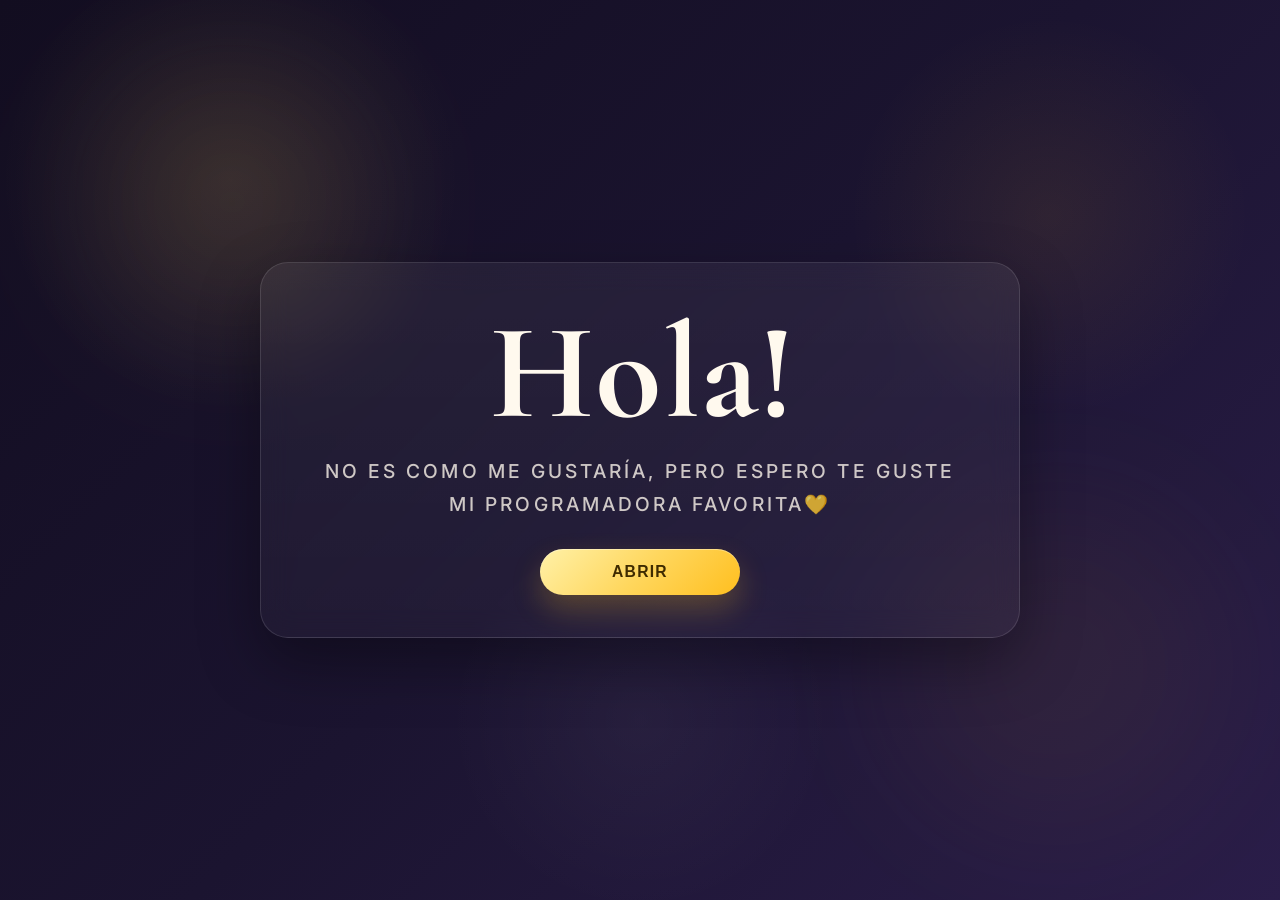
<file: index.html>
<!DOCTYPE html>
<html lang="es">
<head>
    <meta charset="UTF-8">
    <meta http-equiv="X-UA-Compatible" content="IE=edge">
    <meta name="viewport" content="width=device-width, initial-scale=1.0">
    <title>Flores para ti</title>
    <link rel="stylesheet" href="css/style.css">
    <link rel="icon" href="img/flowers.png" type="image/x-icon">
</head>
<body>

    <div class="hero-card">
        <div class="greetings">
            <span>H</span>
            <span>o</span>
            <span>l</span>
            <span>a</span>
            <span>!</span>
        </div>

        <div class="description">
            <span>No es como me gustaría, pero espero te guste</span>
            <span>Mi programadora favorita💛</span>
        </div>

        <div class="button">
            <button class="botones">
                <a href="flower.html">Abrir</a>
            </button>
        </div>
    </div>

</body>
</html>
</file>
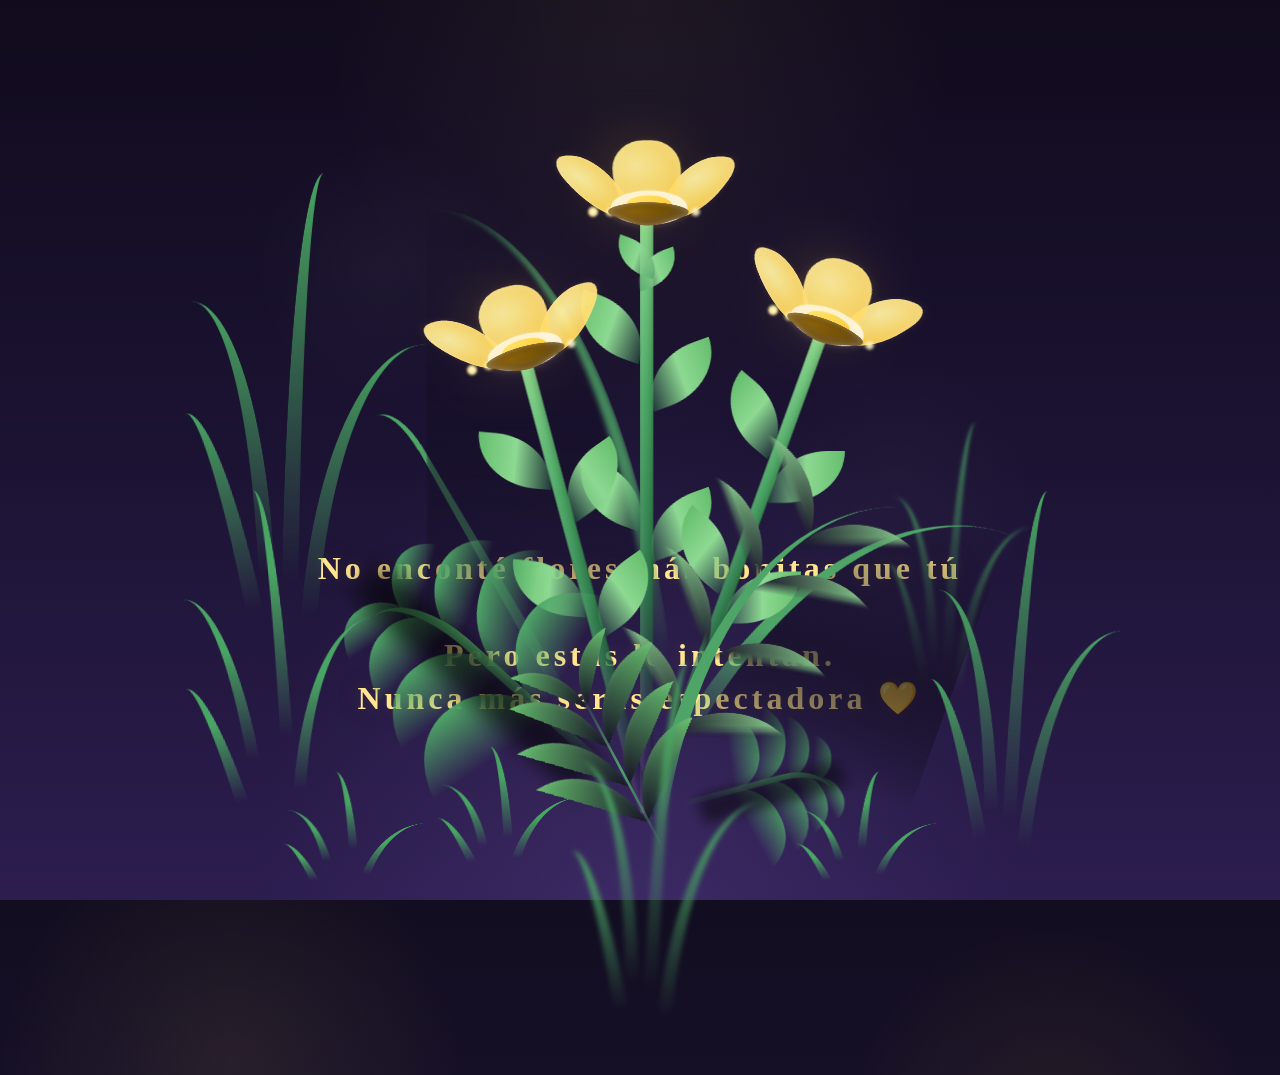
<file: flower.html>
<!DOCTYPE html>
<html lang="es">
  <head>
    <meta charset="UTF-8" />
    <meta http-equiv="X-UA-Compatible" content="IE=edge" />
    <meta name="viewport" content="width=device-width, initial-scale=1.0" />
    <link rel="stylesheet" href="css/main.css" />
    <link rel="icon" href="img/flowers.png" type="image/x-icon" />
    <title>Flores para ti</title>
  </head>
  <body class="container">
    <audio src="sound/ChristianBasso&HaienQiu-Flowers.mp3" autoplay></audio>

    <div id="lyrics"></div>

    <h1 class="titulo">
      No enconté flores más bonitas que tú
      <br><br>
      Pero estas lo intentan.
      <br>
      Nunca más serás espectadora 💛
    </h1>

    <div class="night"></div>

    <div class="flowers">
      <div class="flower flower--1">
        <div class="flower__leafs flower__leafs--1">
          <div class="flower__leaf flower__leaf--1"></div>
          <div class="flower__leaf flower__leaf--2"></div>
          <div class="flower__leaf flower__leaf--3"></div>
          <div class="flower__leaf flower__leaf--4"></div>
          <div class="flower__white-circle"></div>

          <div class="flower__light flower__light--1"></div>
          <div class="flower__light flower__light--2"></div>
          <div class="flower__light flower__light--3"></div>
          <div class="flower__light flower__light--4"></div>
          <div class="flower__light flower__light--5"></div>
          <div class="flower__light flower__light--6"></div>
          <div class="flower__light flower__light--7"></div>
          <div class="flower__light flower__light--8"></div>
        </div>
        <div class="flower__line">
          <div class="flower__line__leaf flower__line__leaf--1"></div>
          <div class="flower__line__leaf flower__line__leaf--2"></div>
          <div class="flower__line__leaf flower__line__leaf--3"></div>
          <div class="flower__line__leaf flower__line__leaf--4"></div>
          <div class="flower__line__leaf flower__line__leaf--5"></div>
          <div class="flower__line__leaf flower__line__leaf--6"></div>
        </div>
      </div>

      <div class="flower flower--2">
        <div class="flower__leafs flower__leafs--2">
          <div class="flower__leaf flower__leaf--1"></div>
          <div class="flower__leaf flower__leaf--2"></div>
          <div class="flower__leaf flower__leaf--3"></div>
          <div class="flower__leaf flower__leaf--4"></div>
          <div class="flower__white-circle"></div>

          <div class="flower__light flower__light--1"></div>
          <div class="flower__light flower__light--2"></div>
          <div class="flower__light flower__light--3"></div>
          <div class="flower__light flower__light--4"></div>
          <div class="flower__light flower__light--5"></div>
          <div class="flower__light flower__light--6"></div>
          <div class="flower__light flower__light--7"></div>
          <div class="flower__light flower__light--8"></div>
        </div>
        <div class="flower__line">
          <div class="flower__line__leaf flower__line__leaf--1"></div>
          <div class="flower__line__leaf flower__line__leaf--2"></div>
          <div class="flower__line__leaf flower__line__leaf--3"></div>
          <div class="flower__line__leaf flower__line__leaf--4"></div>
        </div>
      </div>

      <div class="flower flower--3">
        <div class="flower__leafs flower__leafs--3">
          <div class="flower__leaf flower__leaf--1"></div>
          <div class="flower__leaf flower__leaf--2"></div>
          <div class="flower__leaf flower__leaf--3"></div>
          <div class="flower__leaf flower__leaf--4"></div>
          <div class="flower__white-circle"></div>

          <div class="flower__light flower__light--1"></div>
          <div class="flower__light flower__light--2"></div>
          <div class="flower__light flower__light--3"></div>
          <div class="flower__light flower__light--4"></div>
          <div class="flower__light flower__light--5"></div>
          <div class="flower__light flower__light--6"></div>
          <div class="flower__light flower__light--7"></div>
          <div class="flower__light flower__light--8"></div>
        </div>
        <div class="flower__line">
          <div class="flower__line__leaf flower__line__leaf--1"></div>
          <div class="flower__line__leaf flower__line__leaf--2"></div>
          <div class="flower__line__leaf flower__line__leaf--3"></div>
          <div class="flower__line__leaf flower__line__leaf--4"></div>
        </div>
      </div>

      <div class="grow-ans" style="--d: 1.2s">
        <div class="flower__g-long">
          <div class="flower__g-long__top"></div>
          <div class="flower__g-long__bottom"></div>
        </div>
      </div>

      <div class="growing-grass">
        <div class="flower__grass flower__grass--1">
          <div class="flower__grass--top"></div>
          <div class="flower__grass--bottom"></div>
          <div class="flower__grass__leaf flower__grass__leaf--1"></div>
          <div class="flower__grass__leaf flower__grass__leaf--2"></div>
          <div class="flower__grass__leaf flower__grass__leaf--3"></div>
          <div class="flower__grass__leaf flower__grass__leaf--4"></div>
          <div class="flower__grass__leaf flower__grass__leaf--5"></div>
          <div class="flower__grass__leaf flower__grass__leaf--6"></div>
          <div class="flower__grass__leaf flower__grass__leaf--7"></div>
          <div class="flower__grass__leaf flower__grass__leaf--8"></div>
          <div class="flower__grass__overlay"></div>
        </div>
      </div>

      <div class="growing-grass">
        <div class="flower__grass flower__grass--2">
          <div class="flower__grass--top"></div>
          <div class="flower__grass--bottom"></div>
          <div class="flower__grass__leaf flower__grass__leaf--1"></div>
          <div class="flower__grass__leaf flower__grass__leaf--2"></div>
          <div class="flower__grass__leaf flower__grass__leaf--3"></div>
          <div class="flower__grass__leaf flower__grass__leaf--4"></div>
          <div class="flower__grass__leaf flower__grass__leaf--5"></div>
          <div class="flower__grass__leaf flower__grass__leaf--6"></div>
          <div class="flower__grass__leaf flower__grass__leaf--7"></div>
          <div class="flower__grass__leaf flower__grass__leaf--8"></div>
          <div class="flower__grass__overlay"></div>
        </div>
      </div>

      <div class="grow-ans" style="--d: 2.4s">
        <div class="flower__g-right flower__g-right--1">
          <div class="leaf"></div>
        </div>
      </div>

      <div class="grow-ans" style="--d: 2.8s">
        <div class="flower__g-right flower__g-right--2">
          <div class="leaf"></div>
        </div>
      </div>

      <div class="grow-ans" style="--d: 2.8s">
        <div class="flower__g-front">
          <div class="flower__g-front__leaf-wrapper flower__g-front__leaf-wrapper--1"><div class="flower__g-front__leaf"></div></div>
          <div class="flower__g-front__leaf-wrapper flower__g-front__leaf-wrapper--2"><div class="flower__g-front__leaf"></div></div>
          <div class="flower__g-front__leaf-wrapper flower__g-front__leaf-wrapper--3"><div class="flower__g-front__leaf"></div></div>
          <div class="flower__g-front__leaf-wrapper flower__g-front__leaf-wrapper--4"><div class="flower__g-front__leaf"></div></div>
          <div class="flower__g-front__leaf-wrapper flower__g-front__leaf-wrapper--5"><div class="flower__g-front__leaf"></div></div>
          <div class="flower__g-front__leaf-wrapper flower__g-front__leaf-wrapper--6"><div class="flower__g-front__leaf"></div></div>
          <div class="flower__g-front__leaf-wrapper flower__g-front__leaf-wrapper--7"><div class="flower__g-front__leaf"></div></div>
          <div class="flower__g-front__leaf-wrapper flower__g-front__leaf-wrapper--8"><div class="flower__g-front__leaf"></div></div>
          <div class="flower__g-front__line"></div>
        </div>
      </div>

      <div class="grow-ans" style="--d: 3.2s">
        <div class="flower__g-fr">
          <div class="leaf"></div>
          <div class="flower__g-fr__leaf flower__g-fr__leaf--1"></div>
          <div class="flower__g-fr__leaf flower__g-fr__leaf--2"></div>
          <div class="flower__g-fr__leaf flower__g-fr__leaf--3"></div>
          <div class="flower__g-fr__leaf flower__g-fr__leaf--4"></div>
          <div class="flower__g-fr__leaf flower__g-fr__leaf--5"></div>
          <div class="flower__g-fr__leaf flower__g-fr__leaf--6"></div>
          <div class="flower__g-fr__leaf flower__g-fr__leaf--7"></div>
          <div class="flower__g-fr__leaf flower__g-fr__leaf--8"></div>
        </div>
      </div>

      <div class="long-g long-g--0">
        <div class="grow-ans" style="--d: 3s"><div class="leaf leaf--0"></div></div>
        <div class="grow-ans" style="--d: 2.2s"><div class="leaf leaf--1"></div></div>
        <div class="grow-ans" style="--d: 3.4s"><div class="leaf leaf--2"></div></div>
        <div class="grow-ans" style="--d: 3.6s"><div class="leaf leaf--3"></div></div>
      </div>

      <div class="long-g long-g--1">
        <div class="grow-ans" style="--d: 3.6s"><div class="leaf leaf--0"></div></div>
        <div class="grow-ans" style="--d: 3.8s"><div class="leaf leaf--1"></div></div>
        <div class="grow-ans" style="--d: 4s"><div class="leaf leaf--2"></div></div>
        <div class="grow-ans" style="--d: 4.2s"><div class="leaf leaf--3"></div></div>
      </div>

      <div class="long-g long-g--2">
        <div class="grow-ans" style="--d: 4s"><div class="leaf leaf--0"></div></div>
        <div class="grow-ans" style="--d: 4.2s"><div class="leaf leaf--1"></div></div>
        <div class="grow-ans" style="--d: 4.4s"><div class="leaf leaf--2"></div></div>
        <div class="grow-ans" style="--d: 4.6s"><div class="leaf leaf--3"></div></div>
      </div>

      <div class="long-g long-g--3">
        <div class="grow-ans" style="--d: 4s"><div class="leaf leaf--0"></div></div>
        <div class="grow-ans" style="--d: 4.2s"><div class="leaf leaf--1"></div></div>
        <div class="grow-ans" style="--d: 3s"><div class="leaf leaf--2"></div></div>
        <div class="grow-ans" style="--d: 3.6s"><div class="leaf leaf--3"></div></div>
      </div>

      <div class="long-g long-g--4">
        <div class="grow-ans" style="--d: 4s"><div class="leaf leaf--0"></div></div>
        <div class="grow-ans" style="--d: 4.2s"><div class="leaf leaf--1"></div></div>
        <div class="grow-ans" style="--d: 3s"><div class="leaf leaf--2"></div></div>
        <div class="grow-ans" style="--d: 3.6s"><div class="leaf leaf--3"></div></div>
      </div>

      <div class="long-g long-g--5">
        <div class="grow-ans" style="--d: 4s"><div class="leaf leaf--0"></div></div>
        <div class="grow-ans" style="--d: 4.2s"><div class="leaf leaf--1"></div></div>
        <div class="grow-ans" style="--d: 3s"><div class="leaf leaf--2"></div></div>
        <div class="grow-ans" style="--d: 3.6s"><div class="leaf leaf--3"></div></div>
      </div>

      <div class="long-g long-g--6">
        <div class="grow-ans" style="--d: 4.2s"><div class="leaf leaf--0"></div></div>
        <div class="grow-ans" style="--d: 4.4s"><div class="leaf leaf--1"></div></div>
        <div class="grow-ans" style="--d: 4.6s"><div class="leaf leaf--2"></div></div>
        <div class="grow-ans" style="--d: 4.8s"><div class="leaf leaf--3"></div></div>
      </div>

      <div class="long-g long-g--7">
        <div class="grow-ans" style="--d: 3s"><div class="leaf leaf--0"></div></div>
        <div class="grow-ans" style="--d: 3.2s"><div class="leaf leaf--1"></div></div>
        <div class="grow-ans" style="--d: 3.5s"><div class="leaf leaf--2"></div></div>
        <div class="grow-ans" style="--d: 3.6s"><div class="leaf leaf--3"></div></div>
      </div>
    </div>

    <script src="anim.js"></script>
    <script src="main.js"></script>
  </body>
</html>
</file>
<file: css/style.css>
@import url('https://fonts.googleapis.com/css2?family=Cormorant+Garamond:wght@500;600;700&family=Inter:wght@400;500;600;700&display=swap');

:root{
    --bg-1: #120d20;
    --bg-2: #1b1430;
    --bg-3: #2a1d49;

    --gold-1: #fff1a8;
    --gold-2: #ffd75e;
    --gold-3: #ffbf1f;

    --text-main: #fff9ee;
    --text-soft: rgba(255, 249, 238, 0.78);

    --glass: rgba(255,255,255,0.07);
    --glass-border: rgba(255,255,255,0.12);

    --shadow: 0 24px 60px rgba(0,0,0,0.35);
}

*{
    margin: 0;
    padding: 0;
    box-sizing: border-box;
}

body{
    min-height: 100vh;
    display: flex;
    align-items: center;
    justify-content: center;
    padding: 24px;
    overflow: hidden;
    color: var(--text-main);
    font-family: 'Inter', sans-serif;
    background:
        radial-gradient(circle at 18% 20%, rgba(255, 215, 94, 0.10), transparent 18%),
        radial-gradient(circle at 82% 24%, rgba(255, 191, 31, 0.08), transparent 16%),
        radial-gradient(circle at 50% 80%, rgba(255,255,255,0.04), transparent 20%),
        linear-gradient(135deg, var(--bg-1), var(--bg-2), var(--bg-3));
    position: relative;
}

body::before,
body::after{
    content: "";
    position: absolute;
    border-radius: 50%;
    filter: blur(80px);
    pointer-events: none;
    opacity: 0.55;
}

body::before{
    width: 260px;
    height: 260px;
    background: rgba(255, 215, 94, 0.14);
    top: 8%;
    left: 8%;
    animation: floatGlow 8s ease-in-out infinite;
}

body::after{
    width: 320px;
    height: 320px;
    background: rgba(255, 191, 31, 0.10);
    right: 5%;
    bottom: 8%;
    animation: floatGlow 10s ease-in-out infinite reverse;
}

@keyframes floatGlow{
    0%,100%{
        transform: translateY(0) translateX(0) scale(1);
    }
    50%{
        transform: translateY(-14px) translateX(10px) scale(1.06);
    }
}

.hero-card{
    width: min(100%, 760px);
    padding: 42px 28px;
    border: 1px solid var(--glass-border);
    border-radius: 28px;
    background: linear-gradient(180deg, rgba(255,255,255,0.06), rgba(255,255,255,0.03));
    backdrop-filter: blur(14px);
    -webkit-backdrop-filter: blur(14px);
    box-shadow: var(--shadow);
    text-align: center;
    position: relative;
    z-index: 2;
}

.greetings{
    display: flex;
    justify-content: center;
    gap: 0.05em;
    margin-bottom: 14px;
    font-family: 'Cormorant Garamond', serif;
    font-size: clamp(4.5rem, 12vw, 8.5rem);
    font-weight: 700;
    letter-spacing: -0.04em;
    line-height: 1;
    text-wrap: balance;
}

.greetings > span{
    color: var(--text-main);
    animation: glowLetter 2.8s ease-in-out infinite;
}

@keyframes glowLetter{
    0%,100%{
        color: var(--text-main);
        text-shadow:
            0 0 10px rgba(255, 215, 94, 0.18),
            0 0 24px rgba(255, 215, 94, 0.10);
        transform: translateY(0);
    }
    50%{
        color: #fff4bf;
        text-shadow:
            0 0 14px rgba(255, 215, 94, 0.32),
            0 0 34px rgba(255, 191, 31, 0.18);
        transform: translateY(-4px);
    }
}

.greetings > span:nth-child(2){ animation-delay: .15s; }
.greetings > span:nth-child(3){ animation-delay: .30s; }
.greetings > span:nth-child(4){ animation-delay: .45s; }
.greetings > span:nth-child(5){ animation-delay: .60s; }

.description{
    margin-bottom: 28px;
}

.description span{
    display: inline-block;
    font-size: clamp(1rem, 2vw, 1.2rem);
    letter-spacing: 0.16em;
    text-transform: uppercase;
    color: var(--text-soft);
    font-weight: 500;
    line-height: 1.7;
}

.button{
    display: flex;
    justify-content: center;
    width: 100%;
}

.botones{
    border: none;
    background: transparent;
    padding: 0;
}

.botones a{
    display: inline-flex;
    align-items: center;
    justify-content: center;
    min-width: 200px;
    padding: 14px 24px;
    border-radius: 999px;
    text-decoration: none;
    font-size: 0.98rem;
    font-weight: 700;
    letter-spacing: 0.08em;
    text-transform: uppercase;
    color: #3f2b00;
    background: linear-gradient(135deg, var(--gold-1), var(--gold-2), var(--gold-3));
    box-shadow:
        0 14px 30px rgba(255, 191, 31, 0.24),
        inset 0 1px 0 rgba(255,255,255,0.35);
    transition:
        transform 0.25s ease,
        box-shadow 0.25s ease,
        filter 0.25s ease;
}

.botones a:hover{
    transform: translateY(-3px) scale(1.02);
    box-shadow:
        0 18px 36px rgba(255, 191, 31, 0.30),
        inset 0 1px 0 rgba(255,255,255,0.35);
    filter: brightness(1.03);
}

.botones a:active{
    transform: translateY(-1px) scale(0.995);
}

.botones a:focus{
    outline: none;
    box-shadow:
        0 0 0 4px rgba(255, 215, 94, 0.16),
        0 18px 36px rgba(255, 191, 31, 0.28);
}

@media screen and (max-width: 574px){
    body{
        padding: 20px;
    }

    .hero-card{
        padding: 34px 20px;
        border-radius: 22px;
    }

    .greetings{
        font-size: clamp(3.6rem, 16vw, 5.2rem);
        flex-wrap: wrap;
    }

    .description span{
        font-size: 0.95rem;
        line-height: 1.7;
        letter-spacing: 0.14em;
    }

    .botones a{
        min-width: 175px;
        padding: 13px 22px;
        font-size: 0.92rem;
    }
}
</file>
<file: css/main.css>
*,
*::after,
*::before {
  padding: 0;
  margin: 0;
  box-sizing: border-box;
}

@import url('https://fonts.googleapis.com/css2?family=Cormorant+Garamond:wght@500;600;700&family=Inter:wght@400;500;600;700&display=swap');

:root {
  --dark-color: #140f24;
  --bg-deep: #1d1435;
  --bg-soft: #2c1d4d;

  --stem-1: #2f7a4d;
  --stem-2: #49a563;
  --stem-3: #85d68b;

  --leaf-green: #66be6e;
  --leaf-green-soft: #8dd992;

  --petal-1: #fff3a8;
  --petal-2: #ffd85d;
  --petal-3: #ffbf1f;

  --center-1: #7b5200;
  --center-2: #4e3200;

  --text-main: #fff8ea;
  --text-soft: rgba(255, 248, 234, 0.82);
}

body {
  display: flex;
  align-items: flex-end;
  justify-content: center;
  min-height: 100vh;
  overflow: hidden;
  perspective: 1000px;
  background:
    radial-gradient(circle at 18% 18%, rgba(255, 216, 93, 0.08), transparent 18%),
    radial-gradient(circle at 82% 25%, rgba(255, 191, 31, 0.07), transparent 16%),
    radial-gradient(circle at 50% 84%, rgba(255,255,255,0.03), transparent 22%),
    linear-gradient(180deg, #120d20 0%, #1b1430 45%, #2b1d49 100%);
}

#lyrics {
  font-size: 26px;
  font-family: "Cormorant Garamond", serif;
  color: var(--text-main);
  position: absolute;
  margin-bottom: 18%;
  z-index: 20;
  font-weight: 600;
  letter-spacing: 2px;
  text-align: center;
  max-width: 80vw;
  line-height: 1.4;
  text-shadow:
    0 0 10px rgba(255, 216, 93, 0.08),
    0 0 22px rgba(0,0,0,0.28);
  opacity: 0;
  transition: opacity .6s ease;
}
@media only screen and (max-width: 600px) {
  #lyrics {
    font-size: 16px;
    margin-bottom: 520px;
    letter-spacing: 1px;
    max-width: 88vw;
    line-height: 1.5;
    padding: 0 10px;
  }
}
.titulo {
  margin-bottom: 180px;
  font-family: "Cormorant Garamond", serif;
  color: #ffe58d;
  position: absolute;
  font-weight: 700;
  letter-spacing: 4px;
  opacity: 0;
  animation: fadeIn 3s ease-in-out forwards;
  text-align: center;
  line-height: 1.35;
  max-width: 900px;
  text-shadow:
    0 0 14px rgba(255, 213, 90, 0.10),
    0 0 24px rgba(0, 0, 0, 0.25);
}
@keyframes fadeIn {
  from {
    opacity: 0;
  }
  to {
    opacity: 1;
  }
}

.night {
  z-index: -1;
  position: absolute;
  inset: 0;
  filter: blur(0.08vmin);
  background:
    radial-gradient(ellipse at top, rgba(255, 222, 120, 0.06), transparent 35%),
    radial-gradient(ellipse at bottom, rgba(122, 93, 184, 0.20), transparent 42%),
    radial-gradient(circle at 30% 30%, rgba(255,255,255,0.03), transparent 12%),
    radial-gradient(circle at 70% 55%, rgba(255,255,255,0.025), transparent 14%),
    linear-gradient(180deg, #110b1d 0%, #1a1230 45%, #2c1d4f 100%);
}

.flowers {
  position: relative;
  transform: scale(0.95);
}

@media only screen and (max-width: 600px) {
  .flowers {
    margin-bottom: 35%;
    transform: scale(1);
  }
}

.flower {
  position: absolute;
  bottom: 10vmin;
  transform-origin: bottom center;
  z-index: 10;
  --fl-speed: 0.8s;
}
.flower--1 {
  -webkit-animation: moving-flower-1 4s linear infinite;
  animation: moving-flower-1 4s linear infinite;
}
.flower--1 .flower__line {
  height: 70vmin;
  -webkit-animation-delay: 0.3s;
  animation-delay: 0.3s;
}
.flower--1 .flower__line__leaf--1 {
  -webkit-animation: blooming-leaf-right var(--fl-speed) 1.6s backwards;
  animation: blooming-leaf-right var(--fl-speed) 1.6s backwards;
}
.flower--1 .flower__line__leaf--2 {
  -webkit-animation: blooming-leaf-right var(--fl-speed) 1.4s backwards;
  animation: blooming-leaf-right var(--fl-speed) 1.4s backwards;
}
.flower--1 .flower__line__leaf--3 {
  -webkit-animation: blooming-leaf-left var(--fl-speed) 1.2s backwards;
  animation: blooming-leaf-left var(--fl-speed) 1.2s backwards;
}
.flower--1 .flower__line__leaf--4 {
  -webkit-animation: blooming-leaf-left var(--fl-speed) 1s backwards;
  animation: blooming-leaf-left var(--fl-speed) 1s backwards;
}
.flower--1 .flower__line__leaf--5 {
  -webkit-animation: blooming-leaf-right var(--fl-speed) 1.8s backwards;
  animation: blooming-leaf-right var(--fl-speed) 1.8s backwards;
}
.flower--1 .flower__line__leaf--6 {
  -webkit-animation: blooming-leaf-left var(--fl-speed) 2s backwards;
  animation: blooming-leaf-left var(--fl-speed) 2s backwards;
}
.flower--2 {
  left: 50%;
  transform: rotate(20deg);
  -webkit-animation: moving-flower-2 4s linear infinite;
  animation: moving-flower-2 4s linear infinite;
}
.flower--2 .flower__line {
  height: 60vmin;
  -webkit-animation-delay: 0.6s;
  animation-delay: 0.6s;
}
.flower--2 .flower__line__leaf--1 {
  -webkit-animation: blooming-leaf-right var(--fl-speed) 1.9s backwards;
  animation: blooming-leaf-right var(--fl-speed) 1.9s backwards;
}
.flower--2 .flower__line__leaf--2 {
  -webkit-animation: blooming-leaf-right var(--fl-speed) 1.7s backwards;
  animation: blooming-leaf-right var(--fl-speed) 1.7s backwards;
}
.flower--2 .flower__line__leaf--3 {
  -webkit-animation: blooming-leaf-left var(--fl-speed) 1.5s backwards;
  animation: blooming-leaf-left var(--fl-speed) 1.5s backwards;
}
.flower--2 .flower__line__leaf--4 {
  -webkit-animation: blooming-leaf-left var(--fl-speed) 1.3s backwards;
  animation: blooming-leaf-left var(--fl-speed) 1.3s backwards;
}
.flower--3 {
  left: 50%;
  transform: rotate(-15deg);
  -webkit-animation: moving-flower-3 4s linear infinite;
  animation: moving-flower-3 4s linear infinite;
}
.flower--3 .flower__line {
  -webkit-animation-delay: 0.9s;
  animation-delay: 0.9s;
}
.flower--3 .flower__line__leaf--1 {
  -webkit-animation: blooming-leaf-right var(--fl-speed) 2.5s backwards;
  animation: blooming-leaf-right var(--fl-speed) 2.5s backwards;
}
.flower--3 .flower__line__leaf--2 {
  -webkit-animation: blooming-leaf-right var(--fl-speed) 2.3s backwards;
  animation: blooming-leaf-right var(--fl-speed) 2.3s backwards;
}
.flower--3 .flower__line__leaf--3 {
  -webkit-animation: blooming-leaf-left var(--fl-speed) 2.1s backwards;
  animation: blooming-leaf-left var(--fl-speed) 2.1s backwards;
}
.flower--3 .flower__line__leaf--4 {
  -webkit-animation: blooming-leaf-left var(--fl-speed) 1.9s backwards;
  animation: blooming-leaf-left var(--fl-speed) 1.9s backwards;
}
.flower__leafs {
  position: relative;
  -webkit-animation: blooming-flower 2s backwards;
  animation: blooming-flower 2s backwards;
}
.flower__leafs--1 {
  -webkit-animation-delay: 1.1s;
  animation-delay: 1.1s;
}
.flower__leafs--2 {
  -webkit-animation-delay: 1.4s;
  animation-delay: 1.4s;
}
.flower__leafs--3 {
  -webkit-animation-delay: 1.7s;
  animation-delay: 1.7s;
}
.flower__leafs::after {
  content: "";
  position: absolute;
  left: 0;
  top: 0;
  transform: translate(-50%, -100%);
  width: 8vmin;
  height: 8vmin;
  background: radial-gradient(circle, rgba(255, 218, 90, 0.55), rgba(255, 190, 31, 0.14) 60%, transparent 75%);
  filter: blur(3.8vmin);
}
.flower__leaf {
  position: absolute;
  bottom: 0;
  left: 50%;
  width: 8vmin;
  height: 11vmin;
  border-radius: 51% 49% 47% 53% / 44% 45% 55% 69%;
  background: radial-gradient(circle at 35% 35%, var(--petal-1), var(--petal-2) 65%, var(--petal-3));
  transform-origin: bottom center;
  opacity: 0.95;
  box-shadow:
    inset 0 0 1.4vmin rgba(255, 255, 255, 0.35),
    0 0 1.2vmin rgba(255, 208, 82, 0.10);
}
.flower__leaf--1 {
  transform: translate(-10%, 1%) rotateY(40deg) rotateX(-50deg);
}
.flower__leaf--2 {
  transform: translate(-50%, -4%) rotateX(40deg);
}
.flower__leaf--3 {
  transform: translate(-90%, 0%) rotateY(45deg) rotateX(50deg);
}
.flower__leaf--4 {
  width: 8vmin;
  height: 8vmin;
  transform-origin: bottom left;
  border-radius: 4vmin 10vmin 4vmin 4vmin;
  transform: translate(0%, 18%) rotateX(70deg) rotate(-43deg);
  background: radial-gradient(circle at 35% 35%, var(--center-1), var(--center-2));
  z-index: 1;
  opacity: 0.9;
}
.flower__white-circle {
  position: absolute;
  left: -3.5vmin;
  top: -3vmin;
  width: 9vmin;
  height: 4vmin;
  border-radius: 50%;
  background: rgba(255, 248, 232, 0.94);
  box-shadow: 0 0 1.2vmin rgba(255,255,255,0.16);
}
.flower__white-circle::after {
  content: "";
  position: absolute;
  left: 50%;
  top: 45%;
  transform: translate(-50%, -50%);
  width: 60%;
  height: 60%;
  border-radius: inherit;
  background: linear-gradient(135deg, #ffe97a, #ffc928);
}
.flower__line {
  height: 55vmin;
  width: 1.5vmin;
  background-image:
    linear-gradient(to left, rgba(0, 0, 0, 0.16), transparent, rgba(255, 255, 255, 0.10)),
    linear-gradient(to top, transparent 10%, var(--stem-1), var(--stem-2), var(--stem-3));
  box-shadow: inset 0 0 2px rgba(0, 0, 0, 0.35);
  -webkit-animation: grow-flower-tree 4s backwards;
  animation: grow-flower-tree 4s backwards;
}
.flower__line__leaf {
  --w: 7vmin;
  --h: calc(var(--w) + 2vmin);
  position: absolute;
  top: 20%;
  left: 90%;
  width: var(--w);
  height: var(--h);
  border-top-right-radius: var(--h);
  border-bottom-left-radius: var(--h);
  background-image: linear-gradient(to top, rgba(47, 122, 77, 0.35), var(--leaf-green-soft), var(--leaf-green));
}
.flower__line__leaf--1 {
  transform: rotate(70deg) rotateY(30deg);
}
.flower__line__leaf--2 {
  top: 45%;
  transform: rotate(70deg) rotateY(30deg);
}
.flower__line__leaf--3,
.flower__line__leaf--4,
.flower__line__leaf--6 {
  border-top-right-radius: 0;
  border-bottom-left-radius: 0;
  border-top-left-radius: var(--h);
  border-bottom-right-radius: var(--h);
  left: -460%;
  top: 12%;
  transform: rotate(-70deg) rotateY(30deg);
}
.flower__line__leaf--4 {
  top: 40%;
}
.flower__line__leaf--5 {
  top: 0;
  transform-origin: left;
  transform: rotate(70deg) rotateY(30deg) scale(0.6);
}
.flower__line__leaf--6 {
  top: -2%;
  left: -450%;
  transform-origin: right;
  transform: rotate(-70deg) rotateY(30deg) scale(0.6);
}
.flower__light {
  position: absolute;
  bottom: 0vmin;
  width: 1vmin;
  height: 1vmin;
  background-color: rgb(255, 228, 112);
  border-radius: 50%;
  filter: blur(0.18vmin);
  -webkit-animation: light-ans 4s linear infinite backwards;
  animation: light-ans 4s linear infinite backwards;
}
.flower__light:nth-child(odd) {
  background-color: rgba(255, 246, 200, 0.9);
}
.flower__light--1 {
  left: -2vmin;
  -webkit-animation-delay: 1s;
  animation-delay: 1s;
}
.flower__light--2 {
  left: 3vmin;
  -webkit-animation-delay: 0.5s;
  animation-delay: 0.5s;
}
.flower__light--3 {
  left: -6vmin;
  -webkit-animation-delay: 0.3s;
  animation-delay: 0.3s;
}
.flower__light--4 {
  left: 6vmin;
  -webkit-animation-delay: 0.9s;
  animation-delay: 0.9s;
}
.flower__light--5 {
  left: -1vmin;
  -webkit-animation-delay: 1.5s;
  animation-delay: 1.5s;
}
.flower__light--6 {
  left: -4vmin;
  -webkit-animation-delay: 3s;
  animation-delay: 3s;
}
.flower__light--7 {
  left: 3vmin;
  -webkit-animation-delay: 2s;
  animation-delay: 2s;
}
.flower__light--8 {
  left: -6vmin;
  -webkit-animation-delay: 3.5s;
  animation-delay: 3.5s;
}
.flower__grass {
  --c: #4ea567;
  --line-w: 1.5vmin;
  position: absolute;
  bottom: 12vmin;
  left: -7vmin;
  display: flex;
  flex-direction: column;
  align-items: flex-end;
  z-index: 20;
  transform-origin: bottom center;
  transform: rotate(-48deg) rotateY(40deg);
}
.flower__grass--1 {
  -webkit-animation: moving-grass 2s linear infinite;
  animation: moving-grass 2s linear infinite;
}
.flower__grass--2 {
  left: 2vmin;
  bottom: 10vmin;
  transform: scale(0.5) rotate(75deg) rotateX(10deg) rotateY(-200deg);
  opacity: 0.8;
  z-index: 0;
  -webkit-animation: moving-grass--2 1.5s linear infinite;
  animation: moving-grass--2 1.5s linear infinite;
}
.flower__grass--top {
  width: 7vmin;
  height: 10vmin;
  border-top-right-radius: 100%;
  border-right: var(--line-w) solid var(--c);
  transform-origin: bottom center;
  transform: rotate(-2deg);
}
.flower__grass--bottom {
  margin-top: -2px;
  width: var(--line-w);
  height: 25vmin;
  background-image: linear-gradient(to top, transparent, var(--c));
}
.flower__grass__leaf {
  --size: 10vmin;
  position: absolute;
  width: calc(var(--size) * 2.1);
  height: var(--size);
  border-top-left-radius: var(--size);
  border-top-right-radius: var(--size);
  background-image: linear-gradient(
    to top,
    transparent,
    transparent 30%,
    var(--c)
  );
  z-index: 100;
}
.flower__grass__leaf--1 {
  top: -6%;
  left: 30%;
  --size: 6vmin;
  transform: rotate(-20deg);
  -webkit-animation: growing-grass-ans--1 2s 2.6s backwards;
  animation: growing-grass-ans--1 2s 2.6s backwards;
}
@-webkit-keyframes growing-grass-ans--1 {
  0% {
    transform-origin: bottom left;
    transform: rotate(-20deg) scale(0);
  }
}
@keyframes growing-grass-ans--1 {
  0% {
    transform-origin: bottom left;
    transform: rotate(-20deg) scale(0);
  }
}
.flower__grass__leaf--2 {
  top: -5%;
  left: -110%;
  --size: 6vmin;
  transform: rotate(10deg);
  -webkit-animation: growing-grass-ans--2 2s 2.4s linear backwards;
  animation: growing-grass-ans--2 2s 2.4s linear backwards;
}
@-webkit-keyframes growing-grass-ans--2 {
  0% {
    transform-origin: bottom right;
    transform: rotate(10deg) scale(0);
  }
}
@keyframes growing-grass-ans--2 {
  0% {
    transform-origin: bottom right;
    transform: rotate(10deg) scale(0);
  }
}
.flower__grass__leaf--3 {
  top: 5%;
  left: 60%;
  --size: 8vmin;
  transform: rotate(-18deg) rotateX(-20deg);
  -webkit-animation: growing-grass-ans--3 2s 2.2s linear backwards;
  animation: growing-grass-ans--3 2s 2.2s linear backwards;
}
@-webkit-keyframes growing-grass-ans--3 {
  0% {
    transform-origin: bottom left;
    transform: rotate(-18deg) rotateX(-20deg) scale(0);
  }
}
@keyframes growing-grass-ans--3 {
  0% {
    transform-origin: bottom left;
    transform: rotate(-18deg) rotateX(-20deg) scale(0);
  }
}
.flower__grass__leaf--4 {
  top: 6%;
  left: -135%;
  --size: 8vmin;
  transform: rotate(2deg);
  -webkit-animation: growing-grass-ans--4 2s 2s linear backwards;
  animation: growing-grass-ans--4 2s 2s linear backwards;
}
@-webkit-keyframes growing-grass-ans--4 {
  0% {
    transform-origin: bottom right;
    transform: rotate(2deg) scale(0);
  }
}
@keyframes growing-grass-ans--4 {
  0% {
    transform-origin: bottom right;
    transform: rotate(2deg) scale(0);
  }
}
.flower__grass__leaf--5 {
  top: 20%;
  left: 60%;
  --size: 10vmin;
  transform: rotate(-24deg) rotateX(-20deg);
  -webkit-animation: growing-grass-ans--5 2s 1.8s linear backwards;
  animation: growing-grass-ans--5 2s 1.8s linear backwards;
}
@-webkit-keyframes growing-grass-ans--5 {
  0% {
    transform-origin: bottom left;
    transform: rotate(-24deg) rotateX(-20deg) scale(0);
  }
}
@keyframes growing-grass-ans--5 {
  0% {
    transform-origin: bottom left;
    transform: rotate(-24deg) rotateX(-20deg) scale(0);
  }
}
.flower__grass__leaf--6 {
  top: 22%;
  left: -180%;
  --size: 10vmin;
  transform: rotate(10deg);
  -webkit-animation: growing-grass-ans--6 2s 1.6s linear backwards;
  animation: growing-grass-ans--6 2s 1.6s linear backwards;
}
@-webkit-keyframes growing-grass-ans--6 {
  0% {
    transform-origin: bottom right;
    transform: rotate(10deg) scale(0);
  }
}
@keyframes growing-grass-ans--6 {
  0% {
    transform-origin: bottom right;
    transform: rotate(10deg) scale(0);
  }
}
.flower__grass__leaf--7 {
  top: 39%;
  left: 70%;
  --size: 10vmin;
  transform: rotate(-10deg);
  -webkit-animation: growing-grass-ans--7 2s 1.4s linear backwards;
  animation: growing-grass-ans--7 2s 1.4s linear backwards;
}
@-webkit-keyframes growing-grass-ans--7 {
  0% {
    transform-origin: bottom left;
    transform: rotate(-10deg) scale(0);
  }
}
@keyframes growing-grass-ans--7 {
  0% {
    transform-origin: bottom left;
    transform: rotate(-10deg) scale(0);
  }
}
.flower__grass__leaf--8 {
  top: 40%;
  left: -215%;
  --size: 11vmin;
  transform: rotate(10deg);
  -webkit-animation: growing-grass-ans--8 2s 1.2s linear backwards;
  animation: growing-grass-ans--8 2s 1.2s linear backwards;
}
@-webkit-keyframes growing-grass-ans--8 {
  0% {
    transform-origin: bottom right;
    transform: rotate(10deg) scale(0);
  }
}
@keyframes growing-grass-ans--8 {
  0% {
    transform-origin: bottom right;
    transform: rotate(10deg) scale(0);
  }
}
.flower__grass__overlay {
  position: absolute;
  top: -10%;
  right: 0%;
  width: 100%;
  height: 100%;
  background-color: rgba(0, 0, 0, 0.6);
  filter: blur(1.5vmin);
  z-index: 100;
}
.flower__g-long {
  --w: 2vmin;
  --h: 6vmin;
  --c: #4ea567;
  position: absolute;
  bottom: 10vmin;
  left: -3vmin;
  transform-origin: bottom center;
  transform: rotate(-30deg) rotateY(-20deg);
  display: flex;
  flex-direction: column;
  align-items: flex-end;
  -webkit-animation: flower-g-long-ans 3s linear infinite;
  animation: flower-g-long-ans 3s linear infinite;
}
@-webkit-keyframes flower-g-long-ans {
  0%,
  100% {
    transform: rotate(-30deg) rotateY(-20deg);
  }
  50% {
    transform: rotate(-32deg) rotateY(-20deg);
  }
}
@keyframes flower-g-long-ans {
  0%,
  100% {
    transform: rotate(-30deg) rotateY(-20deg);
  }
  50% {
    transform: rotate(-32deg) rotateY(-20deg);
  }
}
.flower__g-long__top {
  top: calc(var(--h) * -1);
  width: calc(var(--w) + 1vmin);
  height: var(--h);
  border-top-right-radius: 100%;
  border-right: 0.7vmin solid var(--c);
  transform: translate(-0.7vmin, 1vmin);
}
.flower__g-long__bottom {
  width: var(--w);
  height: 50vmin;
  transform-origin: bottom center;
  background-image: linear-gradient(to top, transparent 30%, var(--c));
  box-shadow: inset 0 0 2px rgba(0, 0, 0, 0.5);
  -webkit-clip-path: polygon(35% 0, 65% 1%, 100% 100%, 0% 100%);
  clip-path: polygon(35% 0, 65% 1%, 100% 100%, 0% 100%);
}
.flower__g-right {
  position: absolute;
  bottom: 6vmin;
  left: -2vmin;
  transform-origin: bottom left;
  transform: rotate(20deg);
}
.flower__g-right .leaf {
  width: 30vmin;
  height: 50vmin;
  border-top-left-radius: 100%;
  border-left: 2vmin solid #4ea567;
  background-image: linear-gradient(
    to bottom,
    transparent,
    var(--dark-color) 60%
  );
  -webkit-mask-image: linear-gradient(to top, transparent 30%, #4ea567 60%);
}
.flower__g-right--1 {
  -webkit-animation: flower-g-right-ans 2.5s linear infinite;
  animation: flower-g-right-ans 2.5s linear infinite;
}
.flower__g-right--2 {
  left: 5vmin;
  transform: rotateY(-180deg);
  -webkit-animation: flower-g-right-ans--2 3s linear infinite;
  animation: flower-g-right-ans--2 3s linear infinite;
}
.flower__g-right--2 .leaf {
  height: 75vmin;
  filter: blur(0.3vmin);
  opacity: 0.8;
}
@-webkit-keyframes flower-g-right-ans {
  0%,
  100% {
    transform: rotate(20deg);
  }
  50% {
    transform: rotate(24deg) rotateX(-20deg);
  }
}
@keyframes flower-g-right-ans {
  0%,
  100% {
    transform: rotate(20deg);
  }
  50% {
    transform: rotate(24deg) rotateX(-20deg);
  }
}
@-webkit-keyframes flower-g-right-ans--2 {
  0%,
  100% {
    transform: rotateY(-180deg) rotate(0deg) rotateX(-20deg);
  }
  50% {
    transform: rotateY(-180deg) rotate(6deg) rotateX(-20deg);
  }
}
@keyframes flower-g-right-ans--2 {
  0%,
  100% {
    transform: rotateY(-180deg) rotate(0deg) rotateX(-20deg);
  }
  50% {
    transform: rotateY(-180deg) rotate(6deg) rotateX(-20deg);
  }
}
.flower__g-front {
  position: absolute;
  bottom: 6vmin;
  left: 2.5vmin;
  z-index: 100;
  transform-origin: bottom center;
  transform: rotate(-28deg) rotateY(30deg) scale(1.04);
  -webkit-animation: flower__g-front-ans 2s linear infinite;
  animation: flower__g-front-ans 2s linear infinite;
}
@-webkit-keyframes flower__g-front-ans {
  0%,
  100% {
    transform: rotate(-28deg) rotateY(30deg) scale(1.04);
  }
  50% {
    transform: rotate(-35deg) rotateY(40deg) scale(1.04);
  }
}
@keyframes flower__g-front-ans {
  0%,
  100% {
    transform: rotate(-28deg) rotateY(30deg) scale(1.04);
  }
  50% {
    transform: rotate(-35deg) rotateY(40deg) scale(1.04);
  }
}
.flower__g-front__line {
  width: 0.3vmin;
  height: 20vmin;
  background-image: linear-gradient(
    to top,
    transparent,
    #4ea567,
    transparent 100%
  );
  position: relative;
}
.flower__g-front__leaf-wrapper {
  position: absolute;
  top: 0;
  left: 0;
  transform-origin: bottom left;
  transform: rotate(10deg);
}
.flower__g-front__leaf-wrapper:nth-child(even) {
  left: 0vmin;
  transform: rotateY(-180deg) rotate(5deg);
  -webkit-animation: flower__g-front__leaf-left-ans 1s ease-in backwards;
  animation: flower__g-front__leaf-left-ans 1s ease-in backwards;
}
.flower__g-front__leaf-wrapper:nth-child(odd) {
  -webkit-animation: flower__g-front__leaf-ans 1s ease-in backwards;
  animation: flower__g-front__leaf-ans 1s ease-in backwards;
}
.flower__g-front__leaf-wrapper--1 {
  top: -8vmin;
  transform: scale(0.7);
  -webkit-animation: flower__g-front__leaf-ans 1s 5.5s ease-in backwards !important;
  animation: flower__g-front__leaf-ans 1s 5.5s ease-in backwards !important;
}
.flower__g-front__leaf-wrapper--2 {
  top: -8vmin;
  transform: rotateY(-180deg) scale(0.7) !important;
  -webkit-animation: flower__g-front__leaf-left-ans-2 1s 4.6s ease-in backwards !important;
  animation: flower__g-front__leaf-left-ans-2 1s 4.6s ease-in backwards !important;
}
.flower__g-front__leaf-wrapper--3 {
  top: -3vmin;
  -webkit-animation: flower__g-front__leaf-ans 1s 4.6s ease-in backwards;
  animation: flower__g-front__leaf-ans 1s 4.6s ease-in backwards;
}
.flower__g-front__leaf-wrapper--4 {
  top: -3vmin;
  transform: rotateY(-180deg) scale(0.9) !important;
  -webkit-animation: flower__g-front__leaf-left-ans-2 1s 4.6s ease-in backwards !important;
  animation: flower__g-front__leaf-left-ans-2 1s 4.6s ease-in backwards !important;
}
@-webkit-keyframes flower__g-front__leaf-left-ans-2 {
  0% {
    transform: rotateY(-180deg) scale(0);
  }
}
@keyframes flower__g-front__leaf-left-ans-2 {
  0% {
    transform: rotateY(-180deg) scale(0);
  }
}
.flower__g-front__leaf-wrapper--5,
.flower__g-front__leaf-wrapper--6 {
  top: 2vmin;
}
.flower__g-front__leaf-wrapper--7,
.flower__g-front__leaf-wrapper--8 {
  top: 6.5vmin;
}
.flower__g-front__leaf-wrapper--2 {
  -webkit-animation-delay: 5.2s !important;
  animation-delay: 5.2s !important;
}
.flower__g-front__leaf-wrapper--3 {
  -webkit-animation-delay: 4.9s !important;
  animation-delay: 4.9s !important;
}
.flower__g-front__leaf-wrapper--5 {
  -webkit-animation-delay: 4.3s !important;
  animation-delay: 4.3s !important;
}
.flower__g-front__leaf-wrapper--6 {
  -webkit-animation-delay: 4.1s !important;
  animation-delay: 4.1s !important;
}
.flower__g-front__leaf-wrapper--7 {
  -webkit-animation-delay: 3.8s !important;
  animation-delay: 3.8s !important;
}
.flower__g-front__leaf-wrapper--8 {
  -webkit-animation-delay: 3.5s !important;
  animation-delay: 3.5s !important;
}
@-webkit-keyframes flower__g-front__leaf-ans {
  0% {
    transform: rotate(10deg) scale(0);
  }
}
@keyframes flower__g-front__leaf-ans {
  0% {
    transform: rotate(10deg) scale(0);
  }
}
@-webkit-keyframes flower__g-front__leaf-left-ans {
  0% {
    transform: rotateY(-180deg) rotate(5deg) scale(0);
  }
}
@keyframes flower__g-front__leaf-left-ans {
  0% {
    transform: rotateY(-180deg) rotate(5deg) scale(0);
  }
}
.flower__g-front__leaf {
  width: 10vmin;
  height: 10vmin;
  border-radius: 100% 0% 0% 100%/100% 100% 0% 0%;
  box-shadow: inset 0 2px 1vmin rgba(255, 255, 255, 0.08);
  background-image: linear-gradient(
      to bottom left,
      transparent,
      var(--dark-color)
    ),
    linear-gradient(to bottom right, #66be6e 50%, transparent 50%, transparent);
  -webkit-mask-image: linear-gradient(
    to bottom right,
    #66be6e 50%,
    transparent 50%,
    transparent
  );
  mask-image: linear-gradient(
    to bottom right,
    #66be6e 50%,
    transparent 50%,
    transparent
  );
}
.flower__g-fr {
  position: absolute;
  bottom: -4vmin;
  left: vmin;
  transform-origin: bottom left;
  z-index: 10;
  -webkit-animation: flower__g-fr-ans 2s linear infinite;
  animation: flower__g-fr-ans 2s linear infinite;
}
@-webkit-keyframes flower__g-fr-ans {
  0%,
  100% {
    transform: rotate(2deg);
  }
  50% {
    transform: rotate(4deg);
  }
}
@keyframes flower__g-fr-ans {
  0%,
  100% {
    transform: rotate(2deg);
  }
  50% {
    transform: rotate(4deg);
  }
}
.flower__g-fr .leaf {
  width: 30vmin;
  height: 50vmin;
  border-top-left-radius: 100%;
  border-left: 2vmin solid #4ea567;
  -webkit-mask-image: linear-gradient(to top, transparent 25%, #4ea567 50%);
  position: relative;
  z-index: 1;
}
.flower__g-fr__leaf {
  position: absolute;
  top: 0;
  left: 0;
  width: 10vmin;
  height: 10vmin;
  border-radius: 100% 0% 0% 100%/100% 100% 0% 0%;
  box-shadow: inset 0 2px 1vmin rgba(255,255,255,0.08);
  background-image: linear-gradient(
      to bottom left,
      transparent,
      var(--dark-color) 98%
    ),
    linear-gradient(to bottom right, #8bd58f 45%, transparent 50%, transparent);
  -webkit-mask-image: linear-gradient(
    135deg,
    #66be6e 40%,
    transparent 50%,
    transparent
  );
}
.flower__g-fr__leaf--1 {
  left: 20vmin;
  transform: rotate(45deg);
  -webkit-animation: flower__g-fr-leaft-ans-1 0.5s 5.2s linear backwards;
  animation: flower__g-fr-leaft-ans-1 0.5s 5.2s linear backwards;
}
@-webkit-keyframes flower__g-fr-leaft-ans-1 {
  0% {
    transform-origin: left;
    transform: rotate(45deg) scale(0);
  }
}
@keyframes flower__g-fr-leaft-ans-1 {
  0% {
    transform-origin: left;
    transform: rotate(45deg) scale(0);
  }
}
.flower__g-fr__leaf--2 {
  left: 12vmin;
  top: -7vmin;
  transform: rotate(25deg) rotateY(-180deg);
  -webkit-animation: flower__g-fr-leaft-ans-6 0.5s 5s linear backwards;
  animation: flower__g-fr-leaft-ans-6 0.5s 5s linear backwards;
}
.flower__g-fr__leaf--3 {
  left: 15vmin;
  top: 6vmin;
  transform: rotate(55deg);
  -webkit-animation: flower__g-fr-leaft-ans-5 0.5s 4.8s linear backwards;
  animation: flower__g-fr-leaft-ans-5 0.5s 4.8s linear backwards;
}
.flower__g-fr__leaf--4 {
  left: 6vmin;
  top: -2vmin;
  transform: rotate(25deg) rotateY(-180deg);
  -webkit-animation: flower__g-fr-leaft-ans-6 0.5s 4.6s linear backwards;
  animation: flower__g-fr-leaft-ans-6 0.5s 4.6s linear backwards;
}
.flower__g-fr__leaf--5 {
  left: 10vmin;
  top: 14vmin;
  transform: rotate(55deg);
  -webkit-animation: flower__g-fr-leaft-ans-5 0.5s 4.4s linear backwards;
  animation: flower__g-fr-leaft-ans-5 0.5s 4.4s linear backwards;
}
@-webkit-keyframes flower__g-fr-leaft-ans-5 {
  0% {
    transform-origin: left;
    transform: rotate(55deg) scale(0);
  }
}
@keyframes flower__g-fr-leaft-ans-5 {
  0% {
    transform-origin: left;
    transform: rotate(55deg) scale(0);
  }
}
.flower__g-fr__leaf--6 {
  left: 0vmin;
  top: 6vmin;
  transform: rotate(25deg) rotateY(-180deg);
  -webkit-animation: flower__g-fr-leaft-ans-6 0.5s 4.2s linear backwards;
  animation: flower__g-fr-leaft-ans-6 0.5s 4.2s linear backwards;
}
@-webkit-keyframes flower__g-fr-leaft-ans-6 {
  0% {
    transform-origin: right;
    transform: rotate(25deg) rotateY(-180deg) scale(0);
  }
}
@keyframes flower__g-fr-leaft-ans-6 {
  0% {
    transform-origin: right;
    transform: rotate(25deg) rotateY(-180deg) scale(0);
  }
}
.flower__g-fr__leaf--7 {
  left: 5vmin;
  top: 22vmin;
  transform: rotate(45deg);
  -webkit-animation: flower__g-fr-leaft-ans-7 0.5s 4s linear backwards;
  animation: flower__g-fr-leaft-ans-7 0.5s 4s linear backwards;
}
@-webkit-keyframes flower__g-fr-leaft-ans-7 {
  0% {
    transform-origin: left;
    transform: rotate(45deg) scale(0);
  }
}
@keyframes flower__g-fr-leaft-ans-7 {
  0% {
    transform-origin: left;
    transform: rotate(45deg) scale(0);
  }
}
.flower__g-fr__leaf--8 {
  left: -4vmin;
  top: 15vmin;
  transform: rotate(15deg) rotateY(-180deg);
  -webkit-animation: flower__g-fr-leaft-ans-8 0.5s 3.8s linear backwards;
  animation: flower__g-fr-leaft-ans-8 0.5s 3.8s linear backwards;
}
@-webkit-keyframes flower__g-fr-leaft-ans-8 {
  0% {
    transform-origin: right;
    transform: rotate(15deg) rotateY(-180deg) scale(0);
  }
}
@keyframes flower__g-fr-leaft-ans-8 {
  0% {
    transform-origin: right;
    transform: rotate(15deg) rotateY(-180deg) scale(0);
  }
}

.long-g {
  position: absolute;
  bottom: 25vmin;
  left: -42vmin;
  transform-origin: bottom left;
}
.long-g--1 {
  bottom: 0vmin;
  transform: scale(0.8) rotate(-5deg);
}
.long-g--1 .leaf {
  -webkit-mask-image: linear-gradient(
    to top,
    transparent 40%,
    #079097 80%
  ) !important;
}
.long-g--1 .leaf--1 {
  --w: 5vmin;
  --h: 60vmin;
  left: -2vmin;
  transform: rotate(3deg) rotateY(-180deg);
}
.long-g--2,
.long-g--3 {
  bottom: -3vmin;
  left: -35vmin;
  transform-origin: center;
  transform: scale(0.6) rotateX(60deg);
}
.long-g--2 .leaf,
.long-g--3 .leaf {
  -webkit-mask-image: linear-gradient(
    to top,
    transparent 50%,
    #079097 80%
  ) !important;
}
.long-g--2 .leaf--1,
.long-g--3 .leaf--1 {
  left: -1vmin;
  transform: rotateY(-180deg);
}
.long-g--3 {
  left: -17vmin;
  bottom: 0vmin;
}
.long-g--3 .leaf {
  -webkit-mask-image: linear-gradient(
    to top,
    transparent 40%,
    #079097 80%
  ) !important;
}
.long-g--4 {
  left: 25vmin;
  bottom: -3vmin;
  transform-origin: center;
  transform: scale(0.6) rotateX(60deg);
}
.long-g--4 .leaf {
  -webkit-mask-image: linear-gradient(
    to top,
    transparent 50%,
    #079097 80%
  ) !important;
}
.long-g--5 {
  left: 42vmin;
  bottom: 0vmin;
  transform: scale(0.8) rotate(2deg);
}
.long-g--6 {
  left: 0vmin;
  bottom: -20vmin;
  z-index: 100;
  filter: blur(0.3vmin);
  transform: scale(0.8) rotate(2deg);
}
.long-g--7 {
  left: 35vmin;
  bottom: 20vmin;
  z-index: -1;
  filter: blur(0.3vmin);
  transform: scale(0.6) rotate(2deg);
  opacity: 0.7;
}
.long-g .leaf {
  --w: 15vmin;
  --h: 40vmin;
  --c: #49a563;
  position: absolute;
  bottom: 0;
  width: var(--w);
  height: var(--h);
  border-top-left-radius: 100%;
  border-left: 2vmin solid var(--c);
  -webkit-mask-image: linear-gradient(
    to top,
    transparent 20%,
    var(--dark-color)
  );
  transform-origin: bottom center;
}
.long-g .leaf--0 {
  left: 2vmin;
  -webkit-animation: leaf-ans-1 4s linear infinite;
  animation: leaf-ans-1 4s linear infinite;
}
.long-g .leaf--1 {
  --w: 5vmin;
  --h: 60vmin;
  -webkit-animation: leaf-ans-1 4s linear infinite;
  animation: leaf-ans-1 4s linear infinite;
}
.long-g .leaf--2 {
  --w: 10vmin;
  --h: 40vmin;
  left: -0.5vmin;
  bottom: 5vmin;
  transform-origin: bottom left;
  transform: rotateY(-180deg);
  -webkit-animation: leaf-ans-2 3s linear infinite;
  animation: leaf-ans-2 3s linear infinite;
}
.long-g .leaf--3 {
  --w: 5vmin;
  --h: 30vmin;
  left: -1vmin;
  bottom: 3.2vmin;
  transform-origin: bottom left;
  transform: rotate(-10deg) rotateY(-180deg);
  -webkit-animation: leaf-ans-3 3s linear infinite;
  animation: leaf-ans-3 3s linear infinite;
}

@-webkit-keyframes leaf-ans-1 {
  0%,
  100% {
    transform: rotate(-5deg) scale(1);
  }
  50% {
    transform: rotate(5deg) scale(1.1);
  }
}

@keyframes leaf-ans-1 {
  0%,
  100% {
    transform: rotate(-5deg) scale(1);
  }
  50% {
    transform: rotate(5deg) scale(1.1);
  }
}
@-webkit-keyframes leaf-ans-2 {
  0%,
  100% {
    transform: rotateY(-180deg) rotate(5deg);
  }
  50% {
    transform: rotateY(-180deg) rotate(0deg) scale(1.1);
  }
}
@keyframes leaf-ans-2 {
  0%,
  100% {
    transform: rotateY(-180deg) rotate(5deg);
  }
  50% {
    transform: rotateY(-180deg) rotate(0deg) scale(1.1);
  }
}
@-webkit-keyframes leaf-ans-3 {
  0%,
  100% {
    transform: rotate(-10deg) rotateY(-180deg);
  }
  50% {
    transform: rotate(-20deg) rotateY(-180deg);
  }
}
@keyframes leaf-ans-3 {
  0%,
  100% {
    transform: rotate(-10deg) rotateY(-180deg);
  }
  50% {
    transform: rotate(-20deg) rotateY(-180deg);
  }
}
.grow-ans {
  -webkit-animation: grow-ans 2s var(--d) backwards;
  animation: grow-ans 2s var(--d) backwards;
}

@-webkit-keyframes grow-ans {
  0% {
    transform: scale(0);
    opacity: 0;
  }
}

@keyframes grow-ans {
  0% {
    transform: scale(0);
    opacity: 0;
  }
}
@-webkit-keyframes light-ans {
  0% {
    opacity: 0;
    transform: translateY(0vmin);
  }
  25% {
    opacity: 1;
    transform: translateY(-5vmin) translateX(-2vmin);
  }
  50% {
    opacity: 1;
    transform: translateY(-15vmin) translateX(2vmin);
    filter: blur(0.2vmin);
  }
  75% {
    transform: translateY(-20vmin) translateX(-2vmin);
    filter: blur(0.2vmin);
  }
  100% {
    transform: translateY(-30vmin);
    opacity: 0;
    filter: blur(1vmin);
  }
}
@keyframes light-ans {
  0% {
    opacity: 0;
    transform: translateY(0vmin);
  }
  25% {
    opacity: 1;
    transform: translateY(-5vmin) translateX(-2vmin);
  }
  50% {
    opacity: 1;
    transform: translateY(-15vmin) translateX(2vmin);
    filter: blur(0.2vmin);
  }
  75% {
    transform: translateY(-20vmin) translateX(-2vmin);
    filter: blur(0.2vmin);
  }
  100% {
    transform: translateY(-30vmin);
    opacity: 0;
    filter: blur(1vmin);
  }
}
@-webkit-keyframes moving-flower-1 {
  0%,
  100% {
    transform: rotate(2deg);
  }
  50% {
    transform: rotate(-2deg);
  }
}
@keyframes moving-flower-1 {
  0%,
  100% {
    transform: rotate(2deg);
  }
  50% {
    transform: rotate(-2deg);
  }
}
@-webkit-keyframes moving-flower-2 {
  0%,
  100% {
    transform: rotate(18deg);
  }
  50% {
    transform: rotate(14deg);
  }
}
@keyframes moving-flower-2 {
  0%,
  100% {
    transform: rotate(18deg);
  }
  50% {
    transform: rotate(14deg);
  }
}
@-webkit-keyframes moving-flower-3 {
  0%,
  100% {
    transform: rotate(-18deg);
  }
  50% {
    transform: rotate(-20deg) rotateY(-10deg);
  }
}
@keyframes moving-flower-3 {
  0%,
  100% {
    transform: rotate(-18deg);
  }
  50% {
    transform: rotate(-20deg) rotateY(-10deg);
  }
}
@-webkit-keyframes blooming-leaf-right {
  0% {
    transform-origin: left;
    transform: rotate(70deg) rotateY(30deg) scale(0);
  }
}
@keyframes blooming-leaf-right {
  0% {
    transform-origin: left;
    transform: rotate(70deg) rotateY(30deg) scale(0);
  }
}
@-webkit-keyframes blooming-leaf-left {
  0% {
    transform-origin: right;
    transform: rotate(-70deg) rotateY(30deg) scale(0);
  }
}
@keyframes blooming-leaf-left {
  0% {
    transform-origin: right;
    transform: rotate(-70deg) rotateY(30deg) scale(0);
  }
}
@-webkit-keyframes grow-flower-tree {
  0% {
    height: 0;
    border-radius: 1vmin;
  }
}
@keyframes grow-flower-tree {
  0% {
    height: 0;
    border-radius: 1vmin;
  }
}
@-webkit-keyframes blooming-flower {
  0% {
    transform: scale(0);
  }
}
@keyframes blooming-flower {
  0% {
    transform: scale(0);
  }
}
@-webkit-keyframes moving-grass {
  0%,
  100% {
    transform: rotate(-48deg) rotateY(40deg);
  }
  50% {
    transform: rotate(-50deg) rotateY(40deg);
  }
}
@keyframes moving-grass {
  0%,
  100% {
    transform: rotate(-48deg) rotateY(40deg);
  }
  50% {
    transform: rotate(-50deg) rotateY(40deg);
  }
}
@-webkit-keyframes moving-grass--2 {
  0%,
  100% {
    transform: scale(0.5) rotate(75deg) rotateX(10deg) rotateY(-200deg);
  }
  50% {
    transform: scale(0.5) rotate(79deg) rotateX(10deg) rotateY(-200deg);
  }
}
@keyframes moving-grass--2 {
  0%,
  100% {
    transform: scale(0.5) rotate(75deg) rotateX(10deg) rotateY(-200deg);
  }
  50% {
    transform: scale(0.5) rotate(79deg) rotateX(10deg) rotateY(-200deg);
  }
}
.growing-grass {
  -webkit-animation: growing-grass-ans 1s 2s backwards;
  animation: growing-grass-ans 1s 2s backwards;
}

@-webkit-keyframes growing-grass-ans {
  0% {
    transform: scale(0);
  }
}

@keyframes growing-grass-ans {
  0% {
    transform: scale(0);
  }
}
.container * {
  -webkit-animation-play-state: paused !important;
  animation-play-state: paused !important;
} /*# sourceMappingURL=main.css.map */


/* Reset de estilos básicos */
body, h1, p {
  margin: 0;
  padding: 0;
}

/* Estilos generales */
body {
  font-family: 'Arial', sans-serif;
  background-color: #f7f7f7;
  color: #333;
}

.container {
  max-width: 1200px;
  margin: 0 auto;
  padding: 20px;
}

h1 {
  font-size: 2em;
  line-height: 1.5;
  margin-bottom: 20px;
}


@media screen and (max-width: 600px) {

  h1 {
      font-size: 1.5em;
  }
}

@media screen and (min-width: 601px) and (max-width: 1024px) {
 
  h1 {
      font-size: 1.8em;
  }
}

@media screen and (min-width: 1025px) {

  h1 {
      font-size: 2em;
  }
}
</file>
